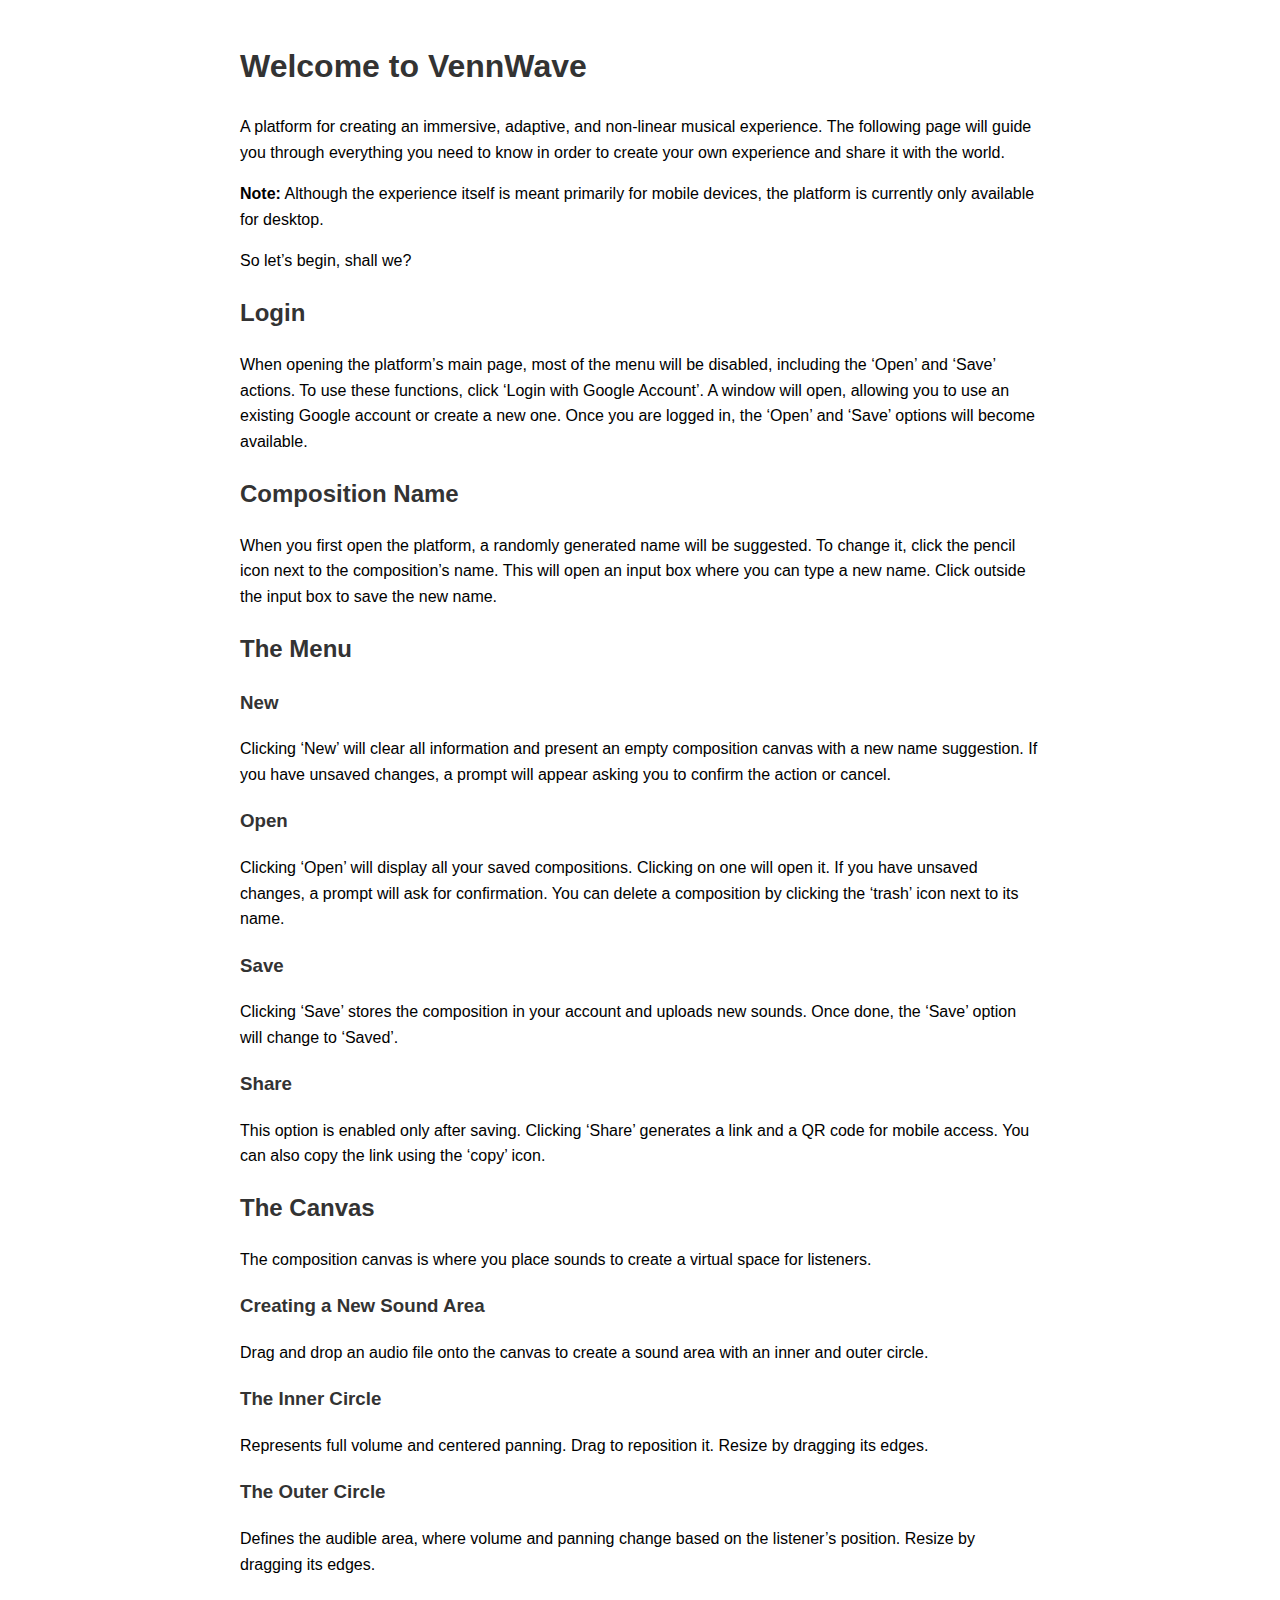
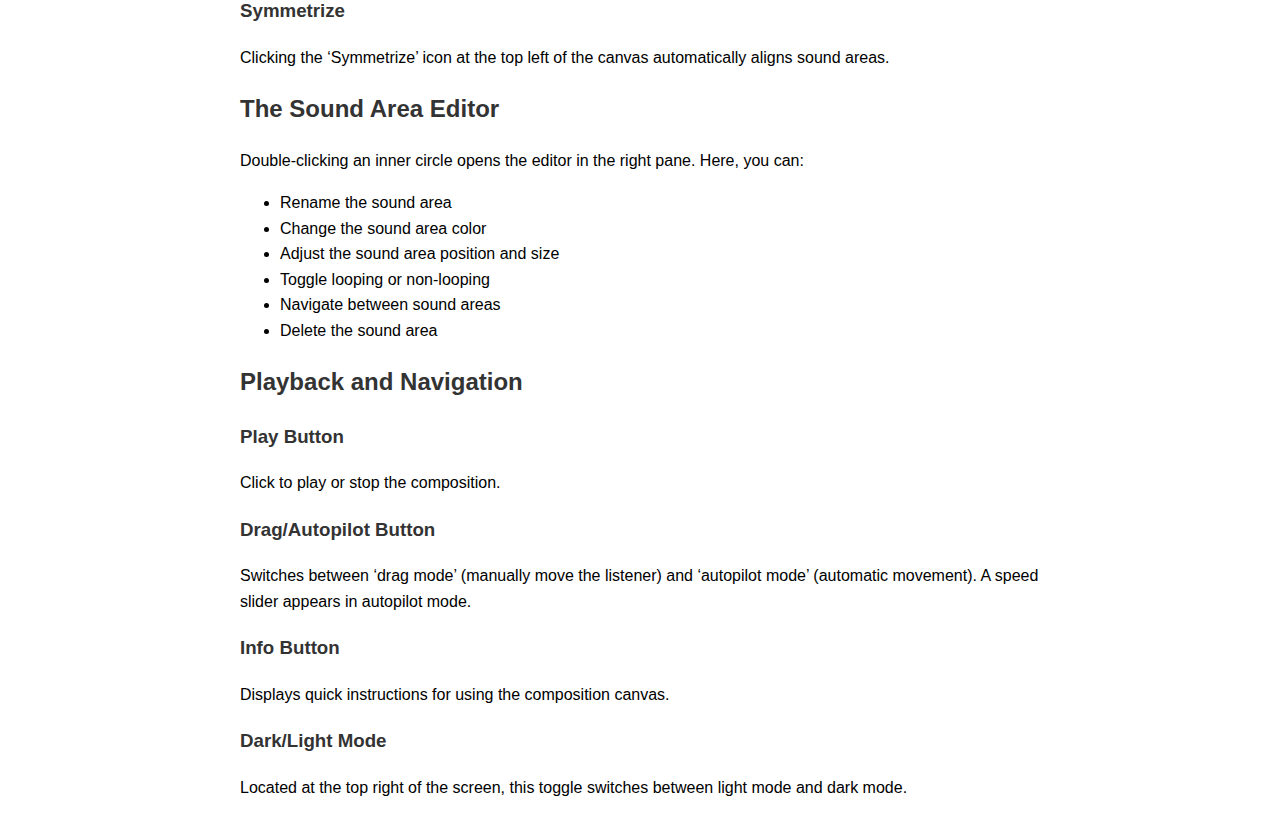
<file: Club_Butterfly/instructions.html>
<!DOCTYPE html>
<html lang="en">
<head>
    <meta charset="UTF-8">
    <meta name="viewport" content="width=device-width, initial-scale=1.0">
    <title>VennWave Guide</title>
    <style>
        body {
            font-family: Arial, sans-serif;
            line-height: 1.6;
            margin: 20px;
            padding: 20px;
            max-width: 800px;
            margin: auto;
        }
        h1, h2, h3 {
            color: #333;
        }
    </style>
</head>
<body>
    <h1>Welcome to VennWave</h1>
    <p>A platform for creating an immersive, adaptive, and non-linear musical experience. The following page will guide you through everything you need to know in order to create your own experience and share it with the world.</p>
    <p><strong>Note:</strong> Although the experience itself is meant primarily for mobile devices, the platform is currently only available for desktop.</p>
    <p>So let’s begin, shall we?</p>

    <h2>Login</h2>
    <p>When opening the platform’s main page, most of the menu will be disabled, including the ‘Open’ and ‘Save’ actions. To use these functions, click ‘Login with Google Account’. A window will open, allowing you to use an existing Google account or create a new one. Once you are logged in, the ‘Open’ and ‘Save’ options will become available.</p>

    <h2>Composition Name</h2>
    <p>When you first open the platform, a randomly generated name will be suggested. To change it, click the pencil icon next to the composition’s name. This will open an input box where you can type a new name. Click outside the input box to save the new name.</p>

    <h2>The Menu</h2>
    <h3>New</h3>
    <p>Clicking ‘New’ will clear all information and present an empty composition canvas with a new name suggestion. If you have unsaved changes, a prompt will appear asking you to confirm the action or cancel.</p>
    
    <h3>Open</h3>
    <p>Clicking ‘Open’ will display all your saved compositions. Clicking on one will open it. If you have unsaved changes, a prompt will ask for confirmation. You can delete a composition by clicking the ‘trash’ icon next to its name.</p>
    
    <h3>Save</h3>
    <p>Clicking ‘Save’ stores the composition in your account and uploads new sounds. Once done, the ‘Save’ option will change to ‘Saved’.</p>
    
    <h3>Share</h3>
    <p>This option is enabled only after saving. Clicking ‘Share’ generates a link and a QR code for mobile access. You can also copy the link using the ‘copy’ icon.</p>

    <h2>The Canvas</h2>
    <p>The composition canvas is where you place sounds to create a virtual space for listeners.</p>
    
    <h3>Creating a New Sound Area</h3>
    <p>Drag and drop an audio file onto the canvas to create a sound area with an inner and outer circle.</p>

    <h3>The Inner Circle</h3>
    <p>Represents full volume and centered panning. Drag to reposition it. Resize by dragging its edges.</p>
    
    <h3>The Outer Circle</h3>
    <p>Defines the audible area, where volume and panning change based on the listener’s position. Resize by dragging its edges.</p>
    
    <h3>Symmetrize</h3>
    <p>Clicking the ‘Symmetrize’ icon at the top left of the canvas automatically aligns sound areas.</p>
    
    <h2>The Sound Area Editor</h3>
    <p>Double-clicking an inner circle opens the editor in the right pane. Here, you can:</p>
    <ul>
        <li>Rename the sound area</li>
        <li>Change the sound area color</li>
        <li>Adjust the sound area position and size</li>
        <li>Toggle looping or non-looping</li>
        <li>Navigate between sound areas</li>
        <li>Delete the sound area</li>
    </ul>
    
    <h2>Playback and Navigation</h2>
    <h3>Play Button</h3>
    <p>Click to play or stop the composition.</p>
    
    <h3>Drag/Autopilot Button</h3>
    <p>Switches between ‘drag mode’ (manually move the listener) and ‘autopilot mode’ (automatic movement). A speed slider appears in autopilot mode.</p>
    
    <h3>Info Button</h3>
    <p>Displays quick instructions for using the composition canvas.</p>

    <h3>Dark/Light Mode</h3>
    <p>Located at the top right of the screen, this toggle switches between light mode and dark mode.</p>
</body>
</html>
</file>
